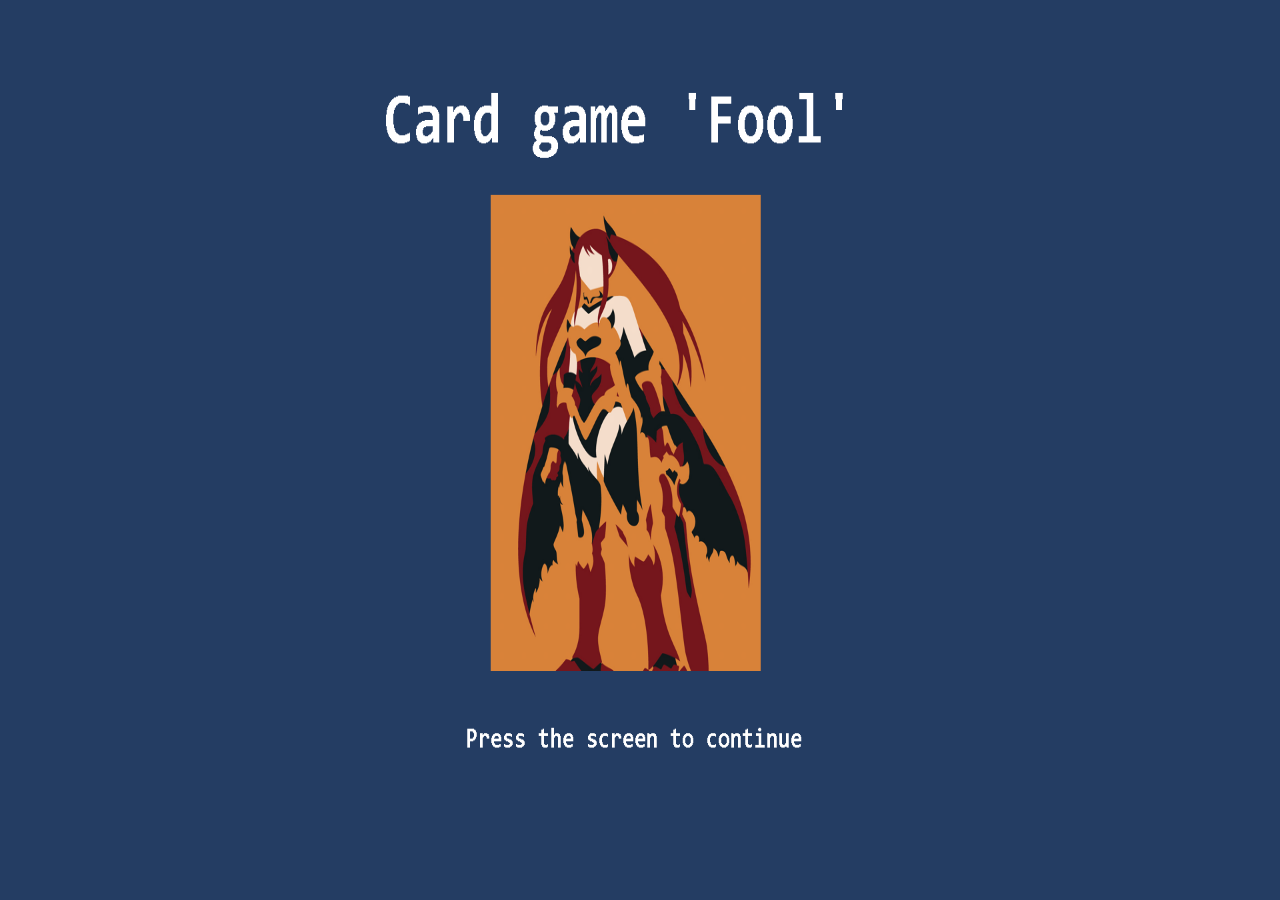
<file: index.html>
<!DOCTYPE html>
<html lang="en">

<head>
	<meta charset="UTF-8">
	<meta name="viewport" content="width=device-width, initial-scale=1.0">
	<title>Fool</title>
	<link rel="stylesheet" type="text/css" href="css/main.css">
</head>

<body>
	<a href="html/menu.html"></a>
</body>
<htm
</file>
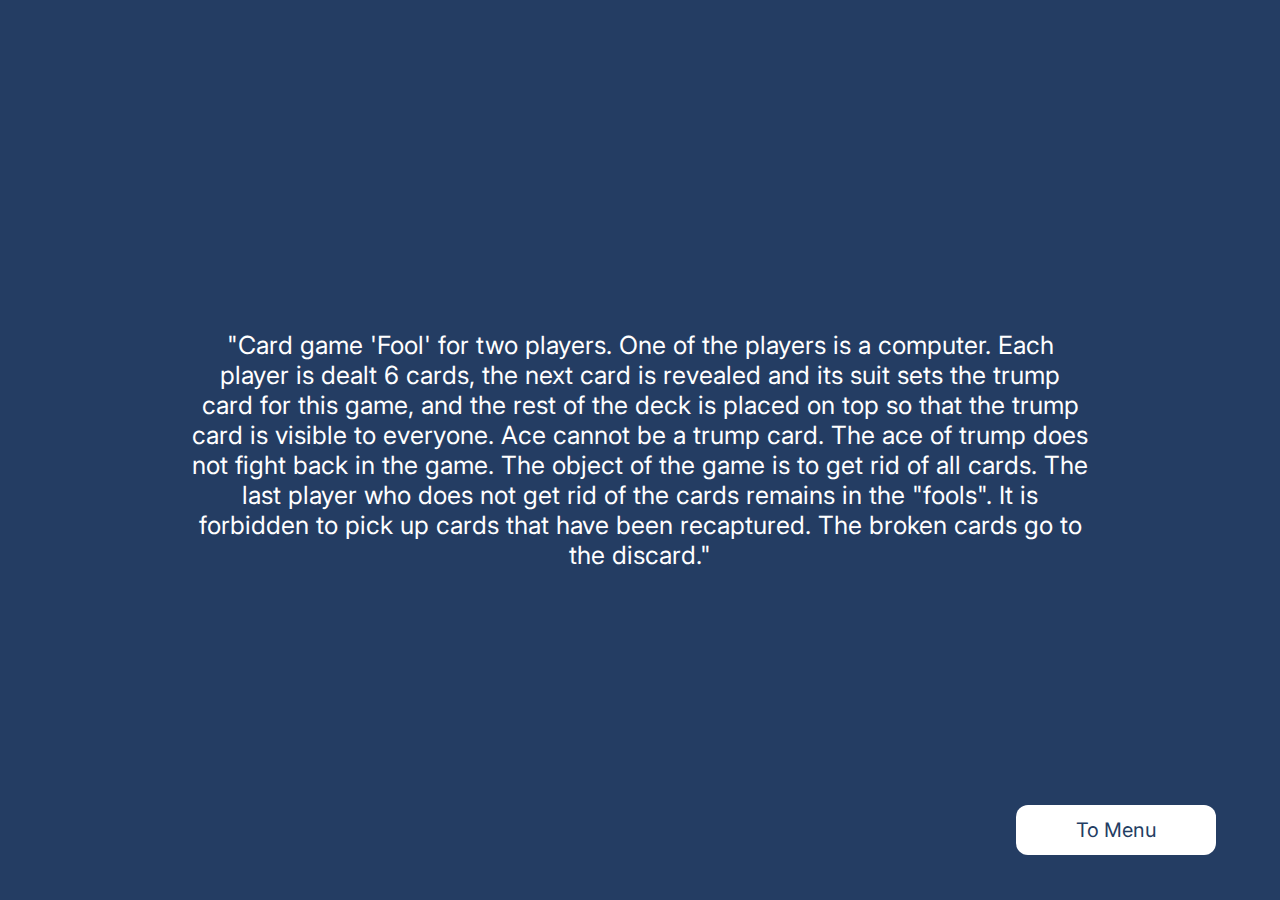
<file: html/about.html>
﻿<!DOCTYPE html>
<html lang="en">

<head>
	<meta charset="UTF-8">
	<meta name="viewport" content="width=device-width, initial-scale=1.0">
	<title>Fool</title>
	<link rel="stylesheet" type="text/css" href="../css/style.css">
</head>

<body>
	<div class="counter">
		<div class="info">
			<p>
				"Card game 'Fool' for two players. One of the players is a computer. Each player is dealt 6 cards, the
				next
				card is revealed and its suit sets the trump card for this game, and the rest of the deck is placed on
				top
				so that the trump card is visible to everyone. Ace cannot be a trump card. The ace of trump does not
				fight
				back in the game. The object of the game is to get rid of all cards. The last player who does not get
				rid of
				the cards remains in the "fools". It is forbidden to pick up cards that have been recaptured. The broken
				cards go to the discard."
			</p>
		</div>
		<a href="menu.html" class="ToMenu menu">To Menu</a>
	</div>
</body>

</html>
</file>
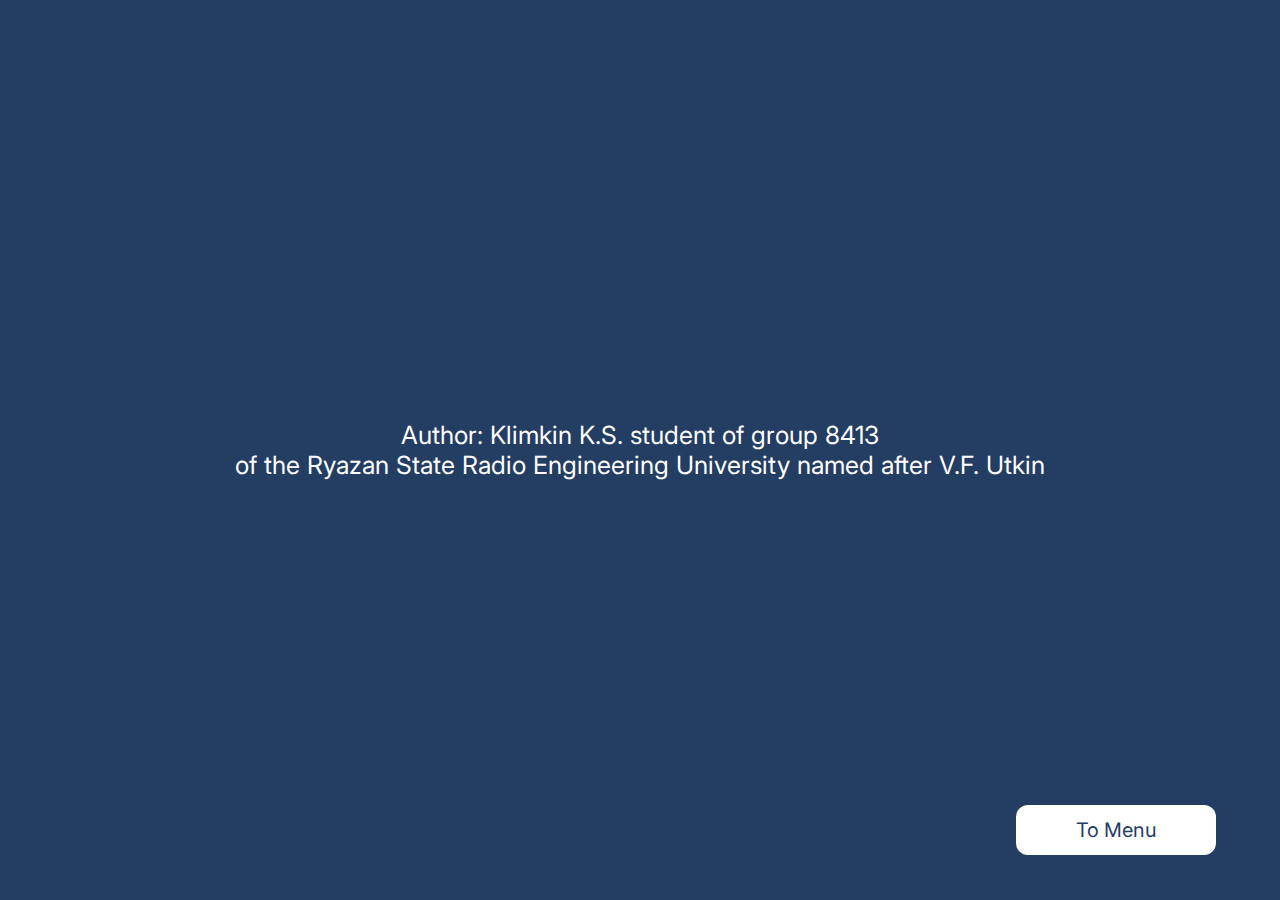
<file: html/author.html>
﻿<!DOCTYPE html>
<html lang="en">

<head>
	<meta charset="UTF-8">
	<meta name="viewport" content="width=device-width, initial-scale=1.0">
	<title>Fool</title>
	<link rel="stylesheet" type="text/css" href="../css/style.css">
</head>

<body>
	<div class="counter">
		<div class="info">
			<p>Author: Klimkin K.S. student of group 8413 </br>of the Ryazan State Radio Engineering University named
				after
				V.F. Utkin</p>
		</div>
		<a href="menu.html" class="ToMenu menu">To Menu</a>
	</div>
</body>

</html>
</file>
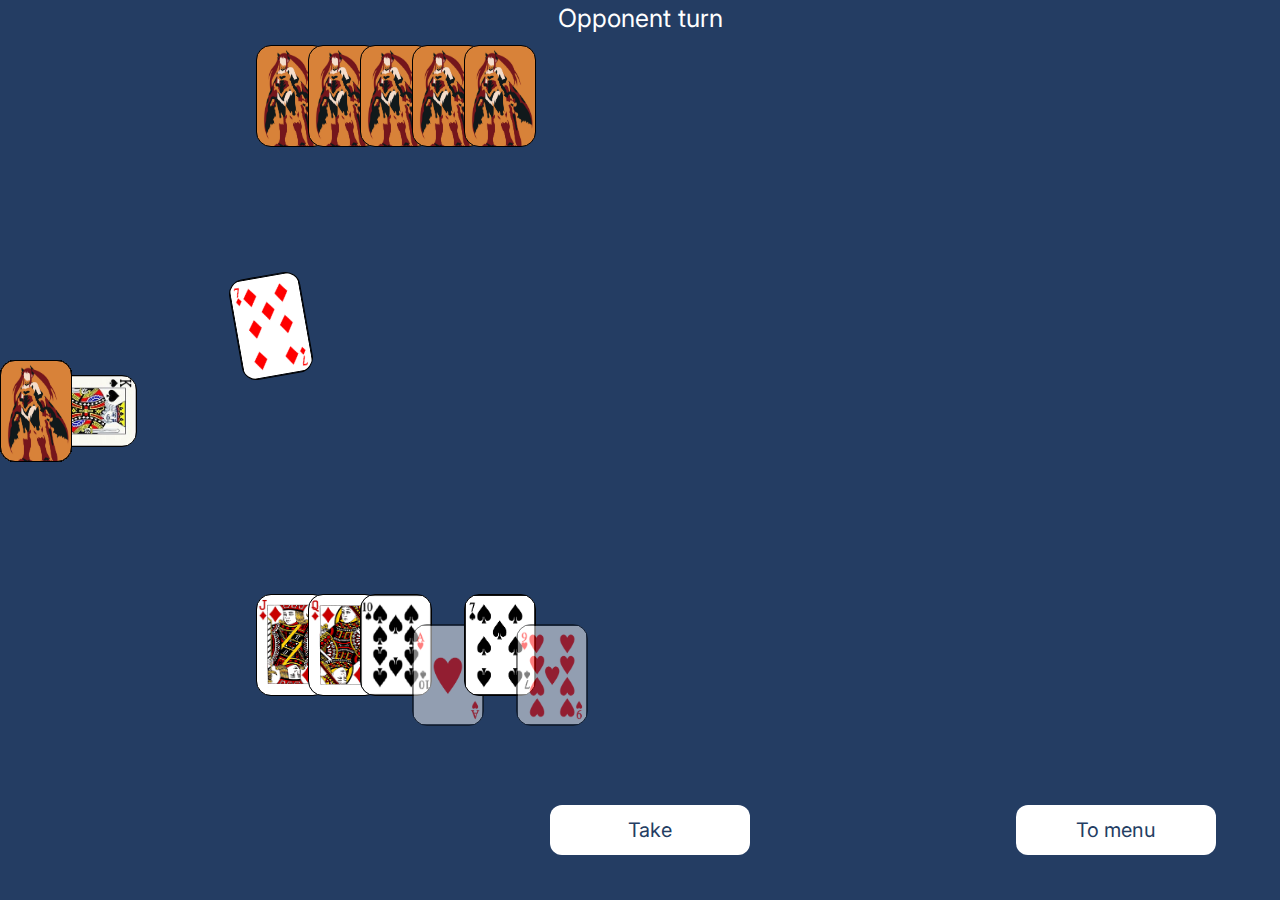
<file: html/game.html>
<!DOCTYPE html>
<html lang="en">

<head>
	<meta charset="UTF-8">
	<meta name="viewport" content="width=device-width, initial-scale=1.0">
	<title>Fool</title>
	<link rel="stylesheet" type="text/css" href="../css/style.css">
</head>

<body>
	<div class="Game"></div>
	<script type="text/javascript" src="../modules/View.js"></script>
	<script type="text/javascript" src="../modules/Cards.js"></script>
	<script type="text/javascript" src="../modules/Operations.js"></script>
	<script type="text/javascript" src="../modules/DeckOfCards.js"></script>
	<script type="text/javascript" src="../modules/Controler.js"></script>
	<script type="text/javascript" src="../modules/Player.js"></script>
	<script type="text/javascript" src="../modules/Computer.js"></script>
	<script type="text/javascript" src="../modules/Table.js"></script>
	<script type="text/javascript" src="../modules/main.js"></script>
</body>

</html>
</file>
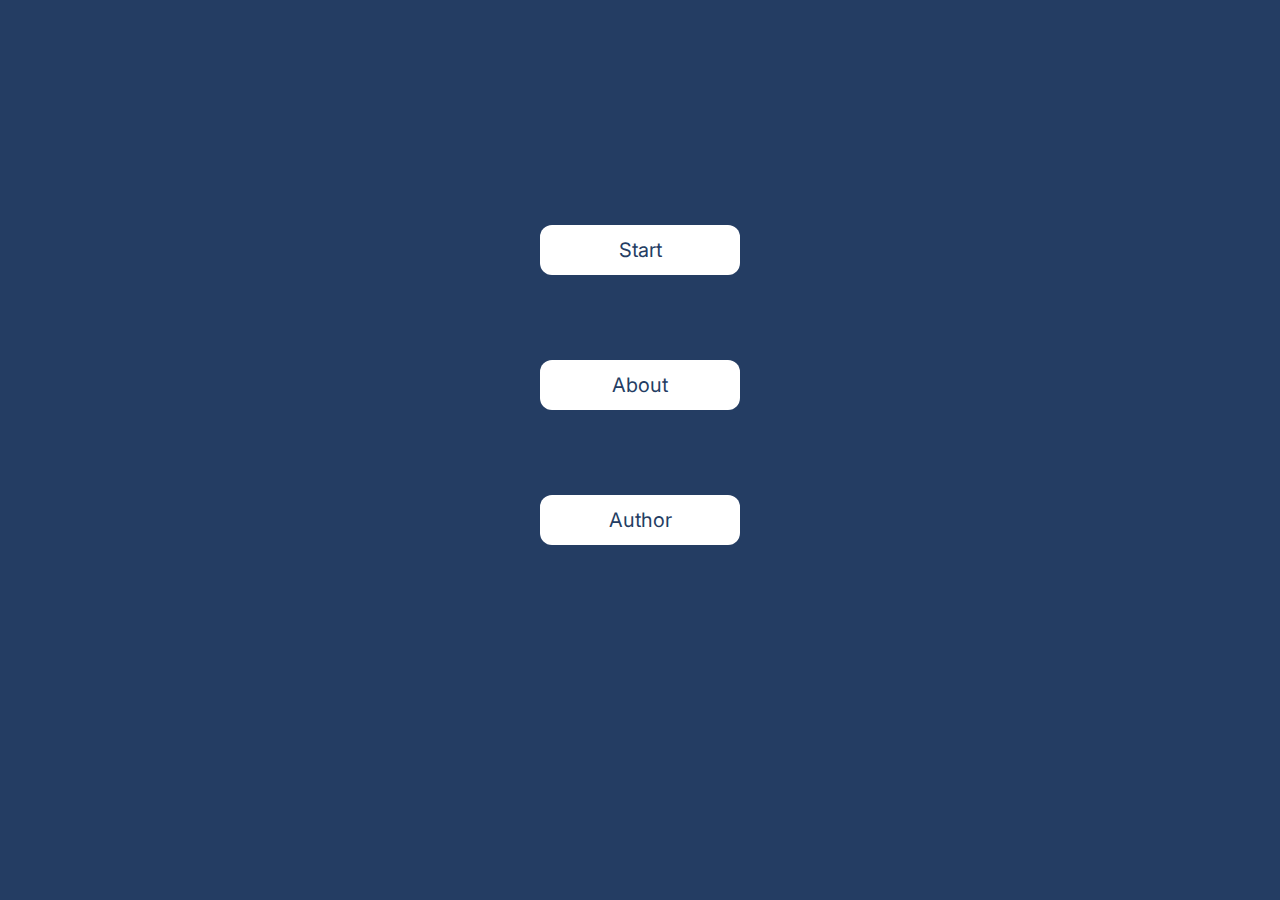
<file: html/menu.html>
<!DOCTYPE html>
<html lang="en">

<head>
	<meta charset="UTF-8">
	<meta name="viewport" content="width=device-width, initial-scale=1.0">
	<title>Fool</title>
	<link rel="stylesheet" type="text/css" href="../css/style.css">
</head>

<body>
	<div class="counter">
		<a href="game.html" class="Start">Start</a>
		<a href="about.html" class="About">About</a>
		<a href="author.html" class="Author">Author</a>
	</div>

</body>

</html>
</file>
<file: css/main.css>
html {
    background: #243d63;
}

html,
body,
a {
    padding: 0px;
    margin: 0px;
    display: block;
    width: 100%;
    height: 100%;
}

body {
    background-image: url(../deck/28.png);
    background-position: 50% 50%;
    background-size: 100% 100%;
    background-repeat: no-repeat;
}

@media screen and (max-width: 800px) {
    body {
        background-image: url(../deck/29.png);
    }
}

@media screen and (max-width: 500px) {
    body {
        background-image: url(../deck/30.png);
    }
}
</file>
<file: css/style.css>
﻿@import url('https://fonts.googleapis.com/css2?family=Inter:wght@800&display=swap');

* {
	margin: 0;
	padding: 0;
	font-size: 25px;
	font-family: 'Inter', sans-serif;
	height: 100%;
	width: 100%;
	background: #243d63;
}

div {
	position: absolute;
	display: inline-block;
}

a {
	text-decoration: none;
}

.info {
	display: flex;
	justify-content: center;
	align-items: center;
	width: 100%;
	height: 100%;
}

p {
	display: flex;
	justify-content: center;
	align-items: center;
	width: 70%;
	height: 100%;
	color: white;
	text-align: center;
}

#Card {
	width: 70px;
	height: 100px;
	padding: 0;
	border-radius: 15px;
	background-size: 100% 100%;
	border: 1px solid #000000;
}

.Player #Card:hover {
	top: -10px;
	cursor: pointer;
}

.CardDeck {
	top: 40%;
	width: 100px;
	height: 120px;
	background-position: 38% 50%;
	background-size: 50% 50%;
	background-repeat: no-repeat;
}

.Player, .Computer {
	display: flex;
	flex-wrap: nowrap;
	left: 20%;
	width: 60%;
	height: 20%;
}

.Player {
	bottom: 14%;
}

.Computer {
	top: 5%;
}

.Table {
	left: 18%;
	top: 30%;
	width: 74%;
	height: 31%
}

.Attack {
	width: 100%;
	height: 50%;
}

.Defend {
	top: 5%;
	width: 100%;
	height: 50%;
}

.ToMenu {
	position: absolute;
	right: 5%;
	bottom: 5%;
}

button:active, a:active, .ToMenu:active {
	opacity: 0.4;
}

button, .Start, .About, .Author, .ToMenu, .Take, .Stop, .Pass {
	display: flex;
	justify-content: center;
	align-items: center;
	position: absolute;
	background: #fff;
	color: #243d63;
	width: 200px;
	height: 50px;
	border-radius: 12px;
	border: none;
	cursor: pointer;
	font-size: 20px;
}

.Start, .About, .Author {
	left: calc(50% - 100px);
}

.Take, .Stop, .Pass {
	position: absolute;
	left: 43%;
}

.Start {
	top: 25%;
}

.About {
	top: 40%;
}

.Author {
	top: 55%;
}

button.Take, button.Stop, button.Pass {
	bottom: 5%;
}

.Back {
	background-image: url("../deck/back.png");
	background-size: 100% 100%;
}

.Turn, .MSG {
	display: flex;
	justify-content: center;
	align-items: center;
	height: 4%;
	width: 100%;
	color: white;
	padding: 0;
	margin: 0;
}


.MSG {
	top: 25%;
	border-radius: 30px;
}

.Hearts_6 {
	background-image: url("../deck/heart/h6.png");
}

.Hearts_7 {
	background-image: url("../deck/heart/h7.png");
}

.Hearts_8 {
	background-image: url("../deck/heart/h8.png");
}

.Hearts_9 {
	background-image: url("../deck/heart/h9.png");
}

.Hearts_10 {
	background-image: url("../deck/heart/h10.png");
}

.Hearts_Jack {
	background-image: url("../deck/heart/h11.png");
}

.Hearts_Queen {
	background-image: url("../deck/heart/h12.png");
}

.Hearts_King {
	background-image: url("../deck/heart/h13.png");
}

.Hearts_Ace {
	background-image: url("../deck/heart/h1.png");
}

.Clubs_6 {
	background-image: url("../deck/club/c6.png");
}

.Clubs_7 {
	background-image: url("../deck/club/c7.png");
}

.Clubs_8 {
	background-image: url("../deck/club/c8.png");
}

.Clubs_9 {
	background-image: url("../deck/club/c9.png");
}

.Clubs_10 {
	background-image: url("../deck/club/c10.png");
}

.Clubs_Jack {
	background-image: url("../deck/club/c11.png");
}

.Clubs_Queen {
	background-image: url("../deck/club/c12.png");
}

.Clubs_King {
	background-image: url("../deck/club/c13.png");
}

.Clubs_Ace {
	background-image: url("../deck/club/c1.png");
}

.Spades_6 {
	background-image: url("../deck/spade/s6.png");
}

.Spades_7 {
	background-image: url("../deck/spade/s7.png");
}

.Spades_8 {
	background-image: url("../deck/spade/s8.png");
}

.Spades_9 {
	background-image: url("../deck/spade/s9.png");
}

.Spades_10 {
	background-image: url("../deck/spade/s10.png");
}

.Spades_Jack {
	background-image: url("../deck/spade/s11.png");
}

.Spades_Queen {
	background-image: url("../deck/spade/s12.png");
}

.Spades_King {
	background-image: url("../deck/spade/s13.png");
}

.Spades_Ace {
	background-image: url("../deck/spade/s1.png");
}

.Diamonds_6 {
	background-image: url("../deck/diamond/d6.png");
}

.Diamonds_7 {
	background-image: url("../deck/diamond/d7.png");
}

.Diamonds_8 {
	background-image: url("../deck/diamond/d8.png");
}

.Diamonds_9 {
	background-image: url("../deck/diamond/d9.png");
}

.Diamonds_10 {
	background-image: url("../deck/diamond/d10.png");
}

.Diamonds_Jack {
	background-image: url("../deck/diamond/d11.png");
}

.Diamonds_Queen {
	background-image: url("../deck/diamond/d12.png");
}

.Diamonds_King {
	background-image: url("../deck/diamond/d13.png");
}

.Diamonds_Ace {
	background-image: url("../deck/diamond/d1.png");
}

@media screen and (max-width: 800px) {
	* {
		font-size: 20px;
	}

	.Take, .Stop, .Pass {
		position: absolute;
		left: 5%;
	}

	#Card {
		width: 50px;
		height: 75px;
	}

	.CardDeck {
		width: 35px;
		height: 98px;
	}
}

@media screen and (max-width: 570px) {


	* {
		font-size: 15px;
	}

	.ToMenu menu {
		left: calc(50% - 100px)
	}

	.ToMenu, .Take, .Stop, .Pass {

		width: 100px;
		height: 50px;

	}

}

@media screen and (max-width: 340px) {
	* {
		font-size: 10px;
	}

	button, .Start, .About, .Author, .ToMenu menu {

		width: 150px;
		height: 50px;

	}

	.Start, .About, .Author, .ToMenu menu {
		left: calc(50% - 75px);
	}

	#Card {
		width: 30px;
		height: 50px;
	}

	.CardDeck {
		width: 22px;
		height: 60px;
	}
}

@media screen and (max-height: 650px) {
	.Game, body, .counter {
		height: 650px;
		overflow-y: scroll;

	}
}

@media screen and (max-width: 300px) {

	.Game, body, .counter {
		width: 300px;
		overflow-x: scroll;

	}
}

input,
textarea,
button,
select,
div, span,
a {
	-webkit-tap-highlight-color: transparent;
}
</file>
